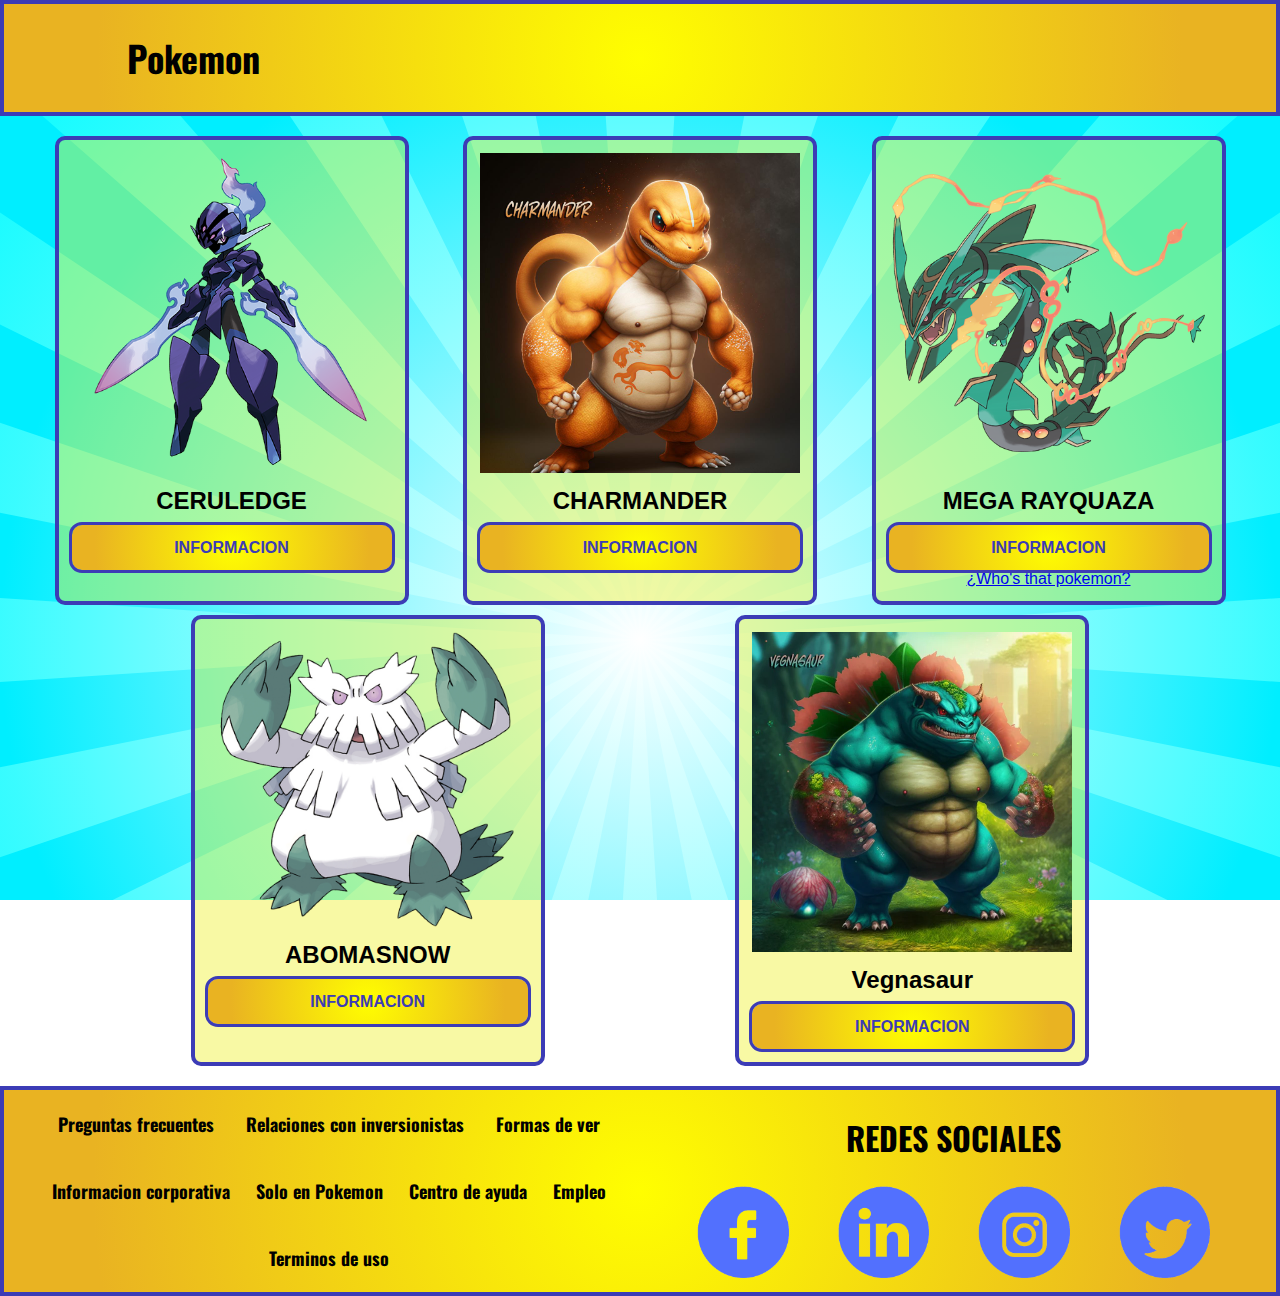
<file: index.html>
<!DOCTYPE html>
<html lang="en">
<head>
    <meta charset="UTF-8">
    <meta http-equiv="X-UA-Compatible" content="IE=edge">
    <meta name="viewport" content="width=device-width, initial-scale=1.0">
    <title>Pokemon</title>
    <link rel="stylesheet" href="styles.css">

    <link rel="preconnect" href="https://fonts.googleapis.com">
    <link rel="preconnect" href="https://fonts.gstatic.com" crossorigin>
    <link href="https://fonts.googleapis.com/css2?family=Oswald:wght@300&display=swap" rel="stylesheet">

    <script src="jquery-3.6.0.min.js"></script>
    <script src="acordiones.js"></script>

</head>
<body>
    
    <!--Encabezazdo y navegacion-->
    <header>
        <div id="logo">
            <h1>Pokemon</h1>
        </div>
    </header>

    <!--Tarjetas de informacion-->
    <!--Alexis-->
    <section>
        <article class="card" id="tentacool">
            <img src="imagenes/937.png">
            <h2>
                CERULEDGE
            </h2>
            <div class="acordion">
                <h4>INFORMACION</h4>
            </div>
            <p class="informacion">
                <a href="pokemones informacion/Juego.html">JUGAR</a>
            </p>
        </article>


         <!--Raul-->
        <article class="card">
            <img src="imagenes/charmander.jpg">
            <h2>
                CHARMANDER
            </h2>
            <div class="acordion">
                <h4>INFORMACION</h4>
            </div>
            <p class="informacion">
                Charmander apareció por primera vez en los videojuegos Pokémon Red 
                and Blue y las secuelas posteriores, y luego apareció en varios 
                productos, títulos derivados y varias películas, adaptaciones 
                animadas e impresas de la franquicia.
                <br><a target="_blank" href="pokemones informacion/charmanderRaul.html">Formulario</a>
            </p>
        </article>


    
         <!--Juan-->
        <article class="card">
            <img src="imagenes/Rayquaza.png">
            <h2>
                MEGA RAYQUAZA
            </h2>
            <div class="acordion">
                <h4>INFORMACION</h4>
            </div>
            <p class="informacion">
                Tipo: Dragon, Segundo tipo: Volador<br>
                Pokedex Number: #0384<br>
                Attack: 180<br>
                Defense: 100<br>
                Stamina: 105<br>
                Más info : <a target="_blank" class="linkMega" href="https://www.pokemon.com/el/pokedex/rayquaza">Click Here</a>
            </p>
            <div id="contenedor_pregunta">
                <a target="_blank" class="pregunta_ryquaza" href="formulario_juan/preguntas_pokemon.html">¿Who's that pokemon?</a>
            </div>
        </article>



         <!--Johan-->
        <article class="card">
            <img src="imagenes/Abomasnow.png">
            <h2>
                ABOMASNOW
            </h2>
            <div class="acordion">
                <h4>INFORMACION</h4>
            </div>
            <p class="informacion">
                Tipo: Planta, Segundo tipo: Hielo<br>
                Pokedex Number: #460<br>
                Attack: 178<br>
                Defense: 158<br>
                Stamina: 207<br>
                Mega Abomasnow : <a target="_blank" class="linkMega" href="https://www.google.com/url?sa=i&url=https%3A%2F%2Fpokemon.gameinfo.io%2Fes%2Fpokemon%2F460-abomasnow%2Fmega-evolution&psig=AOvVaw2yOyjA58XtGyLzsyUat8CB&ust=1676651362012000&source=images&cd=vfe&ved=0CBEQjhxqFwoTCOiM-Zm7mv0CFQAAAAAdAAAAABAJ">Click Here</a>
                <br>
                <br>
                Formulario : <a target="_blank" class="linkMega" href="Johan/formularioJohan.html">Click Here</a>
            </p>
        </article>



         <!--Arturo-->
        <article class="card">
            <img src="imagenes/vegna.webp">
            <h2>
                Vegnasaur
            </h2>
            <div class="acordion">
                <h4>INFORMACION</h4>
            </div>
            <p class="informacion">
                Tipo: Planta, Segundo tipo: Hielo<br>
                Pokedex Number: #460<br>
                Attack: 178<br>
                Defense: 158<br>
                Stamina: 207<br>
                mas info: <a class="linkMega" href="pokemones informacion/vengasaurArturo.html">Click Here.</a>
            </p>
        </article>
    </section>

    

    <!--Pie de pagina y redes sociales-->
    <footer>
        
        <div class="footer_seccion">
            <ul>
                <li><a href="#">Preguntas frecuentes</a></li>
                <li><a href="#">Relaciones con inversionistas</a></li>
                <li><a href="#">Formas de ver</a></a></li>
                <li><a href="#">Informacion corporativa</a></li>
                <li><a href="#">Solo en Pokemon</a></li>
                <li><a href="#">Centro de ayuda</a></li>
                <li><a href="#">Empleo</a></li>
                <li><a href="#">Terminos de uso</a></li>
            </ul>
        </div>
        <div class="footer_seccion">
            <h2>REDES SOCIALES</h2>
            <div>
                <a href="#"><img src="imagenes/facebook.png"></a>
                <a href="#"><img src="imagenes/inbox.png"></a>
                <a href="#"><img src="imagenes/instagram.png"></a>
                <a href="#"><img src="imagenes/twitter.png"></a>
            </div>
        </div>
    </footer>

</body>
</html>
</file>
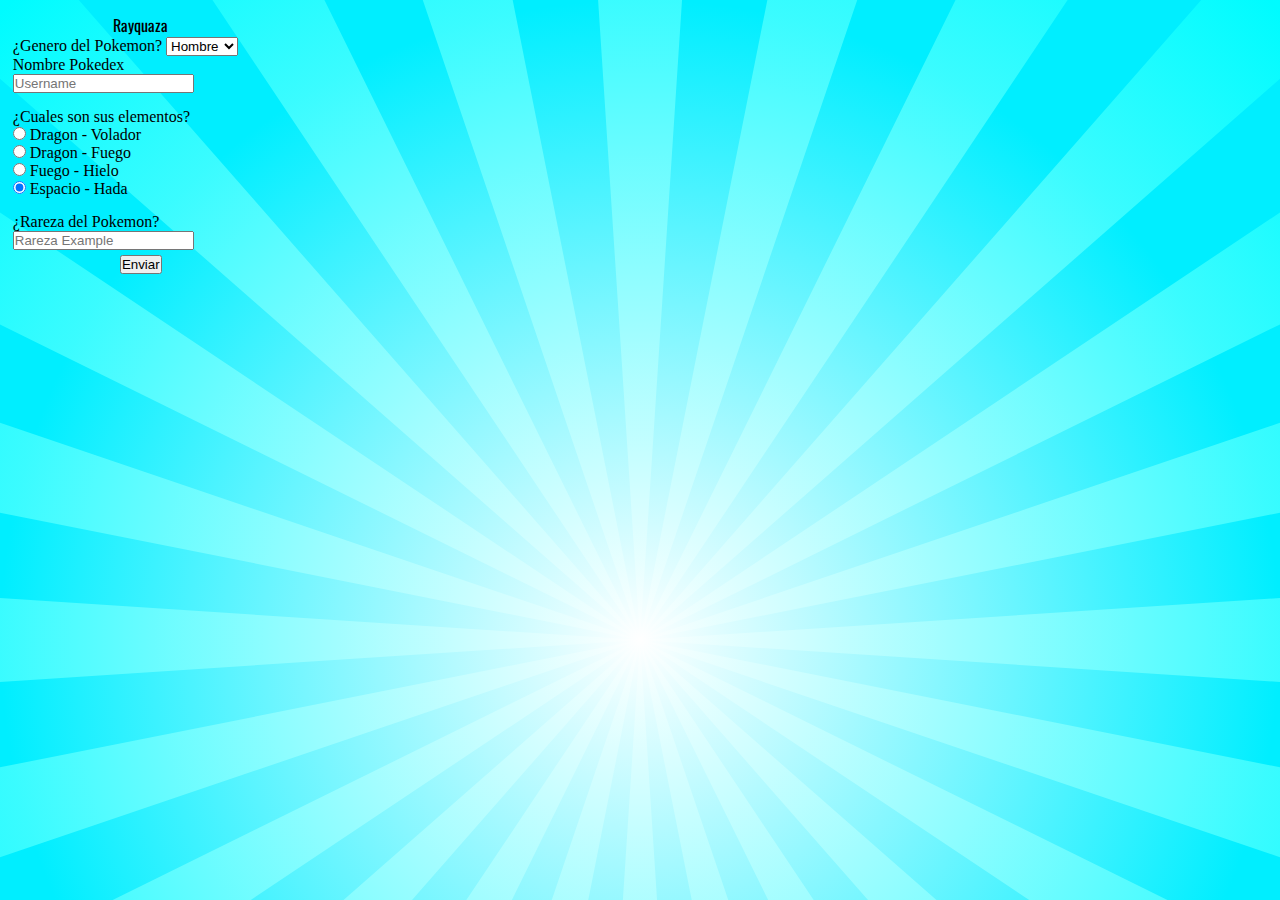
<file: formulario_juan/preguntas_pokemon.html>
<!DOCTYPE html>
<html lang="en">
<head>
    <meta charset="UTF-8">
    <meta http-equiv="X-UA-Compatible" content="IE=edge">
    <meta name="viewport" content="width=device-width, initial-scale=1.0">
    <link rel="stylesheet" href="style_pregutas.css">
    <link rel="shortcut icon" href="pokebola.png" type="image/x-icon">
    <link href="https://fonts.googleapis.com/css2?family=Oswald:wght@300&display=swap" rel="stylesheet">
    <script src="jquery-3.6.0.min.js"></script>
    <script src="acciones.js"></script>
    <!-- Bootstrap CSS -->
    <link href="https://cdn.jsdelivr.net/npm/bootstrap@5.3.0-alpha1/dist/css/bootstrap.min.css" rel="stylesheet" integrity="sha384-GLhlTQ8iRABdZLl6O3oVMWSktQOp6b7In1Zl3/Jr59b6EGGoI1aFkw7cmDA6j6gD" crossorigin="anonymous">
    <title>Pokédex</title>
</head>
<body>
    <div class="border border-warning-subtle rounded position-absolute top-50 start-50 translate-middle bg-warning-subtle" id="form_preguntas">
        <p class="h2">Rayquaza</p>
        <div class="input-group mb-3">
            <label class="input-group-text" for="inputGroupSelect01">¿Genero del Pokemon?</label>
            <select class="form-select genero" id="inputGroupSelect01" onclick="genero()">
              <option value="1">Hombre</option>
              <option value="2">Mujer</option>
              <option value="3">Ninguno</option>
            </select>
        </div>
        <div class="input-group flex-nowrap">
            <span class="input-group-text" id="addon-wrapping">Nombre Pokedex</span>
            <input onclick="nombre()" type="text" class="form-control" placeholder="Username" aria-label="Username" aria-describedby="addon-wrapping">
        </div>
        <div id="contenedor_rareza">
            <p class="h6" id="h6">¿Cuales son sus elementos?</p>
            <div class="form-check">
                <input onclick="elemento()" class="form-check-input" type="radio" name="flexRadioDefault" id="flexRadioDefault1">
                <label class="form-check-label" for="flexRadioDefault1">
                  Dragon - Volador
                </label>
            </div>
            <div class="form-check">
                <input onclick="elemento()" class="form-check-input" type="radio" name="flexRadioDefault" id="flexRadioDefault2" checked>
                <label class="form-check-label" for="flexRadioDefault2">
                  Dragon - Fuego
                </label>
            </div>
            <div class="form-check">
                <input onclick="elemento()" class="form-check-input" type="radio" name="flexRadioDefault" id="flexRadioDefault2" checked>
                <label class="form-check-label" for="flexRadioDefault2">
                  Fuego - Hielo
                </label>
            </div>
            <div class="form-check">
                <input onclick="elemento()" class="form-check-input" type="radio" name="flexRadioDefault" id="flexRadioDefault2" checked>
                <label class="form-check-label" for="flexRadioDefault2">
                  Espacio - Hada
                </label>
            </div>
        </div>
        <div class="mb-3">
            <p class="h6" id="h6b">¿Rareza del Pokemon?</p>
            <input onclick="rareza()" type="text" class="form-control" id="formGroupExampleInput" placeholder="Rareza Example">
        </div>
        <div class="progress" role="progressbar" aria-label="Animated striped example" aria-valuenow="75" aria-valuemin="0" aria-valuemax="100">
            <div id="progreso" class="progress-bar progress-bar-striped progress-bar-animated" style="width: 0%"></div>
        </div>
        <div id="contenedor_envio">
            <button type="button" class="btn btn-warning" id="boton_envio" onclick="final()">Enviar</button>
        </div>
        <div id="gracias"></div>
    </div>
    <!-- Bootstrap JS -->
    <script src="https://cdn.jsdelivr.net/npm/bootstrap@5.3.0-alpha1/dist/js/bootstrap.bundle.min.js" integrity="sha384-w76AqPfDkMBDXo30jS1Sgez6pr3x5MlQ1ZAGC+nuZB+EYdgRZgiwxhTBTkF7CXvN" crossorigin="anonymous"></script>
</body>
</html>
</file>
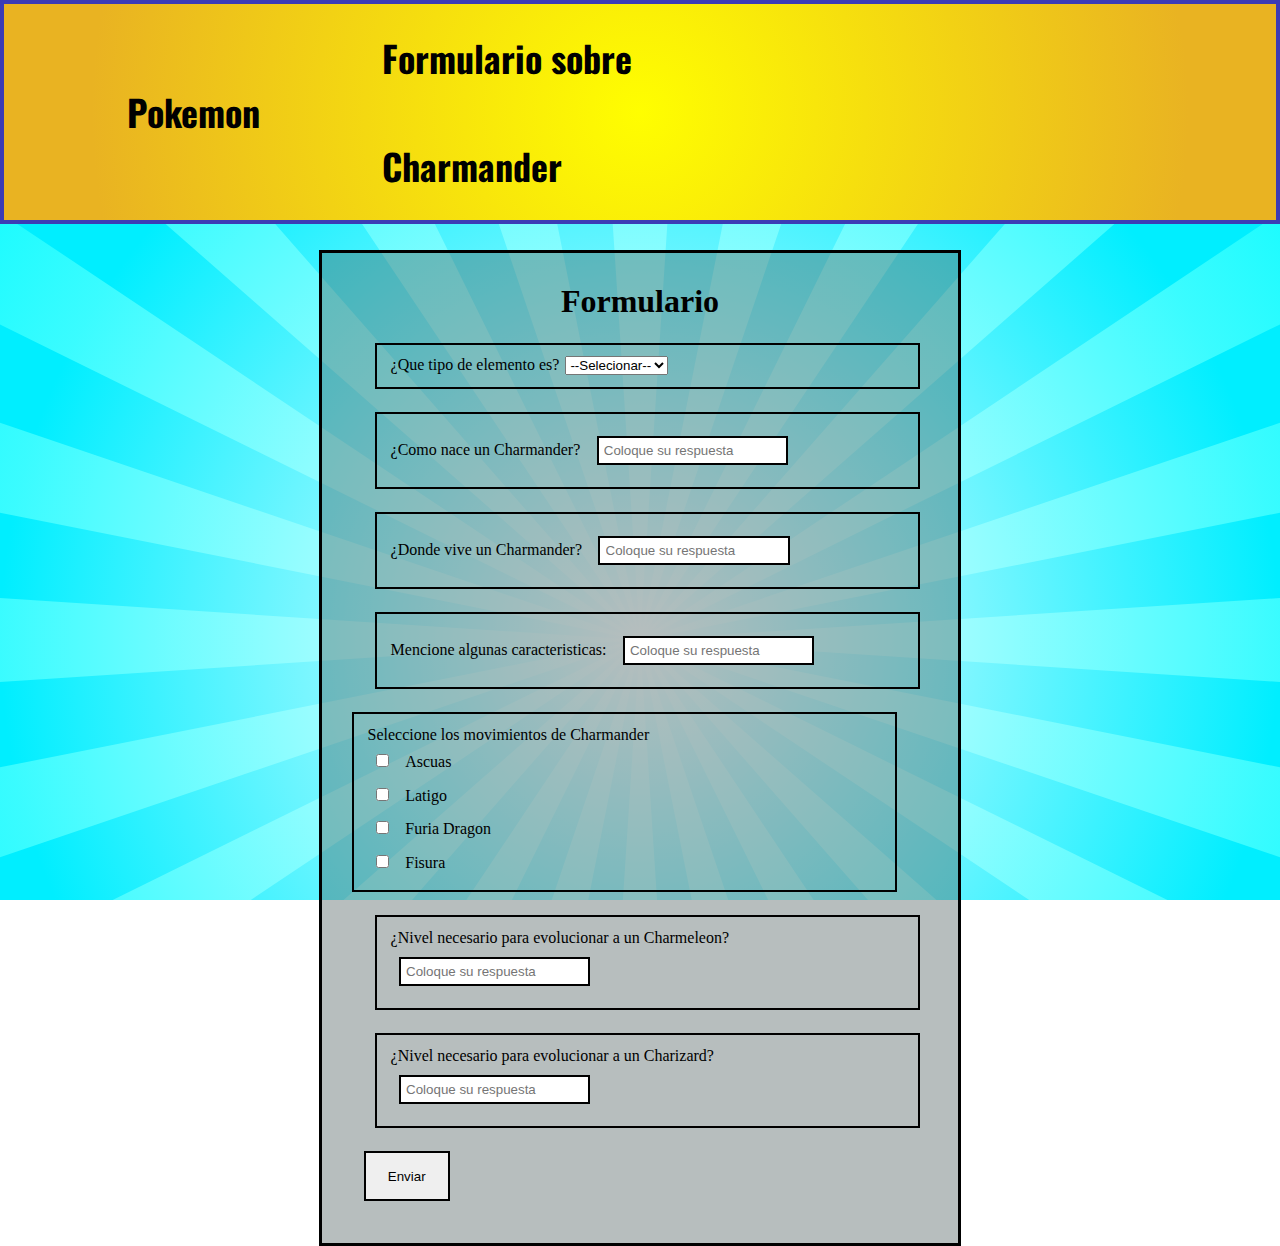
<file: pokemones informacion/charmanderRaul.html>
<!DOCTYPE html>
<html lang="en">
<head>
    <meta charset="UTF-8">
    <meta http-equiv="X-UA-Compatible" content="IE=edge">
    <meta name="viewport" content="width=device-width, initial-scale=1.0">

    <link rel="stylesheet" href="css/stylesCharmander.css">

    <link rel="preconnect" href="https://fonts.googleapis.com">
    <link rel="preconnect" href="https://fonts.gstatic.com" crossorigin>
    <link href="https://fonts.googleapis.com/css2?family=Oswald:wght@300&display=swap" rel="stylesheet">


    <title>Formulario Charmander</title>
</head>
<body>
    <header>
        <div id="logo">
            <h1>Pokemon</h1>
        </div>
        <div id="logo">
            <h1>Formulario sobre Charmander</h1>
        </div>
    </header>
    <form id="formulariocharmander">
        <ul id="preguntas">
            <div id="tituloform">
                <h1>Formulario</h1>
            </div>
            <li>
                <label for="tipo">¿Que tipo de elemento es?</label>
                <select id="tipos" name="tiposelementos">
                    <option selected>--Selecionar--</option>
                    <option>Agua</option>
                    <option>Fuego</option>
                    <option>Aire</option>
                    <option>Tierra</option>
                    <option>Fantasmal</option>
                </select>
            </li>

            <li>
                <label for="nacimiento">¿Como nace un Charmander?</label>
                <input type="text" placeholder="Coloque su respuesta">
            </li>

            <li>
                <label for="vive">¿Donde vive un Charmander?</label>
                <input type="text" placeholder="Coloque su respuesta">
            </li>

            <li>
                <label for="caracteristicas">Mencione algunas caracteristicas: </label>
                <input type="text" placeholder="Coloque su respuesta">
            </li>

            <li id="habilidades">
                <label for="movimiento">Seleccione los movimientos de Charmander</label>
                <div>
                    <input type="checkbox" id="ascuas" name="ascuas">
                    <label for="ascuas">Ascuas</label>
                </div>
                <div>
                    <input type="checkbox" id="latigo" name="latigo">
                    <label for="latigo">Latigo</label>
                </div>
                <div>
                    <input type="checkbox" id="furiadragon" name="furiadragon">
                    <label for="furiadragon">Furia Dragon</label>
                </div>
                <div>
                    <input type="checkbox" id="fisura" name="fisura">
                    <label for="fisura">Fisura</label>
                </div>
            </li>

            <li>
                <label for="evolucion1">¿Nivel necesario para evolucionar a un Charmeleon?</label>
                <input type="number" placeholder="Coloque su respuesta" min="1">
            </li>

            <li>
                <label for="evolucion2">¿Nivel necesario para evolucionar a un Charizard?</label>
                <input type="number" placeholder="Coloque su respuesta" min="1">
            </li>
            
            <input id="btnenviar" type="button" onclick="" value="Enviar">
        </ul>

    </form>
</body>
</html>
</file>
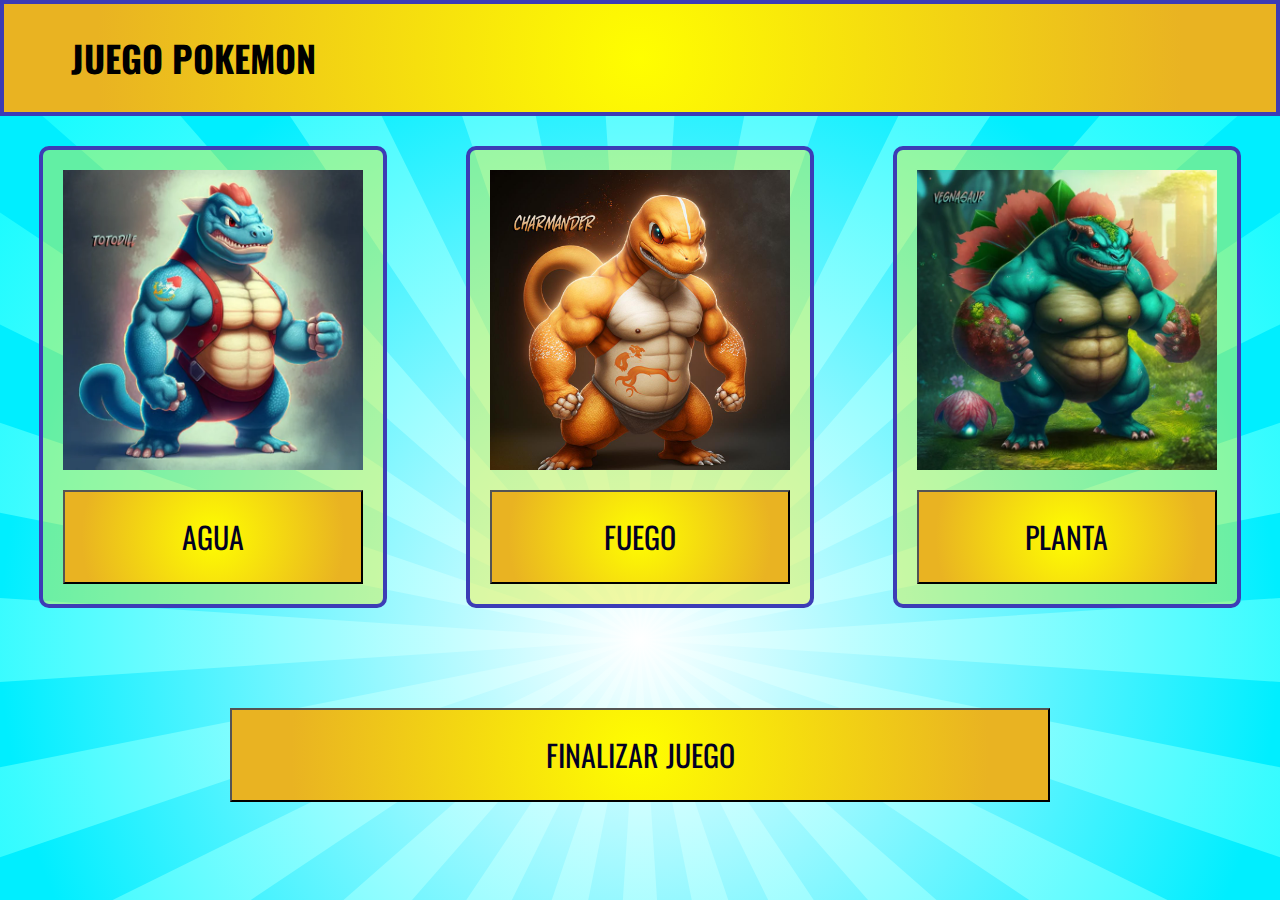
<file: pokemones informacion/Juego.html>
<!DOCTYPE html>
<html lang="en">
<head>
    <meta charset="UTF-8">
    <meta http-equiv="X-UA-Compatible" content="IE=edge">
    <meta name="viewport" content="width=device-width, initial-scale=1.0">
    <title>CERULEDGE</title>

    <link rel="stylesheet" href="css/stylesJuego.css">
    <link rel="preconnect" href="https://fonts.gstatic.com" crossorigin>
    <link href="https://fonts.googleapis.com/css2?family=Oswald:wght@300&display=swap" rel="stylesheet">

    <script src="js/jsJuego.js"></script>

</head>
<body>
    
    <!--Encabezazdo y navegacion-->
    <header>
        <div id="logo">
            <h1>JUEGO POKEMON</h1>
        </div>
    </header>



    <!--Juego piedra papel y tijera version pokemon-->
    <form>
        <div id="botones">
            <div class="tarjetaOpcion">
                <img src="agua.webp">
                <input type="button" value="AGUA" onclick="agua()">
            </div>

            <div class="tarjetaOpcion">
                <img src="fuego.jpg">
                <input type="button" value="FUEGO" onclick="fuego()">
            </div>
            
            <div class="tarjetaOpcion">
                <img src="planta.webp">
                <input type="button" value="PLANTA" onclick="planta()">
            </div>
            
            <div id="solucion"></div>

            <div class="tarjetaFinalizar">
                <input id="botonFinalizar" type="button" value="FINALIZAR JUEGO" onclick="finalizar()">
            </div>
        </div>

    </form>
            

</body>
</html>
</file>
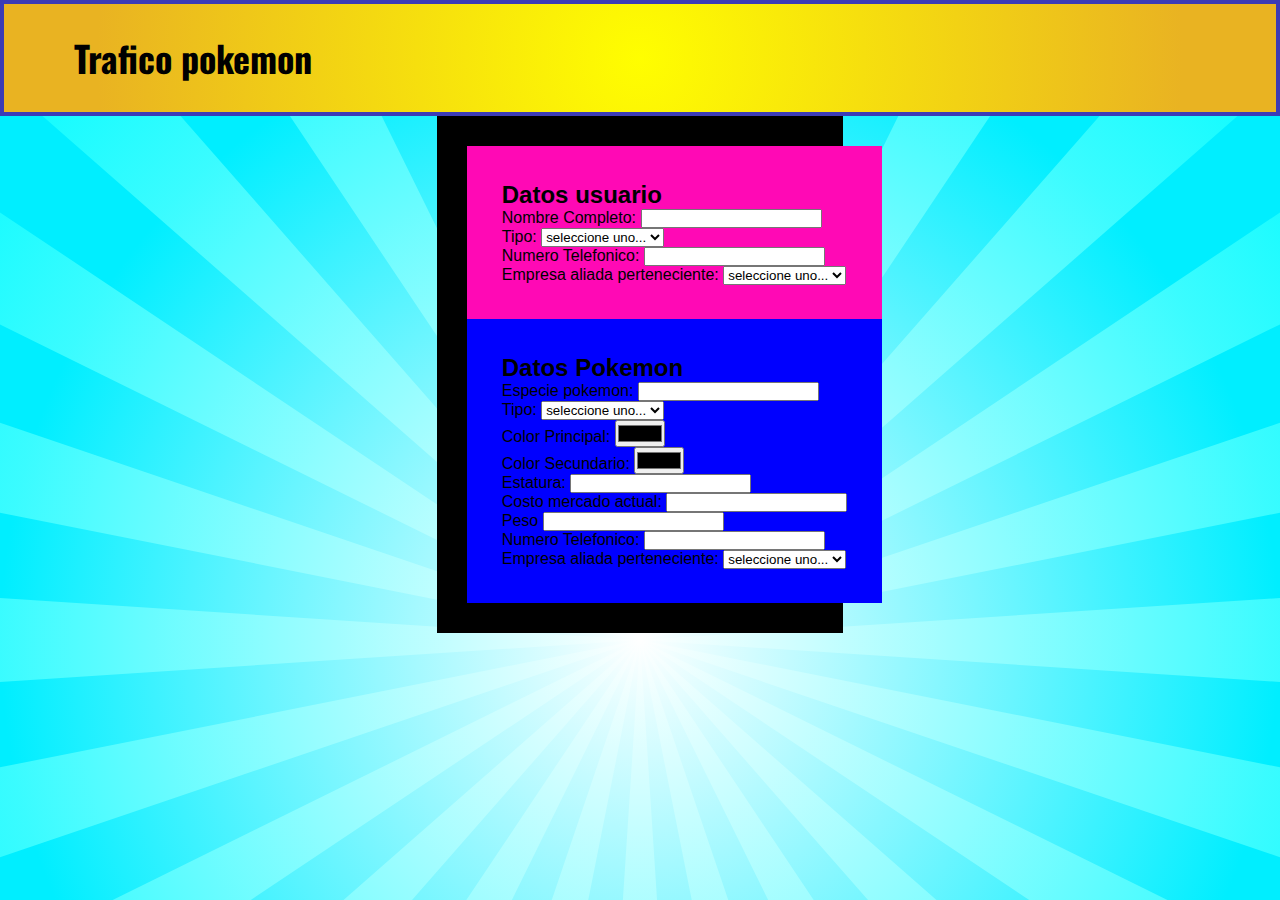
<file: pokemones informacion/vengasaurArturo.html>
<!DOCTYPE html>
<html lang="en">
<head>
    <meta charset="UTF-8">
    <meta http-equiv="X-UA-Compatible" content="IE=edge">
    <meta name="viewport" content="width=device-width, initial-scale=1.0">
    <title>Pokemon</title>
    <link rel="stylesheet" href="css/styleTraficoPokemon.css">

    <link rel="preconnect" href="https://fonts.googleapis.com">
    <link rel="preconnect" href="https://fonts.gstatic.com" crossorigin>
    <link href="https://fonts.googleapis.com/css2?family=Oswald:wght@300&display=swap" rel="stylesheet">

    <script src="/jquery-3.6.0.min.js"></script>
    <script src="/acordiones.js"></script>

</head>
<body>
    
    <!--Encabezazdo y navegacion-->
    <header>
        <div id="logo">
            <h1>Trafico pokemon</h1>
        </div>
    </header>



    <!--formulario-->
    <section class="formTrafico">
        <!--Datos Usuario-->
        <article style="background-color: rgb(0, 0, 0);padding: 30px;">
            <div class="DatosUsuario" style="background-color: rgb(255, 9, 181);">
                <div >
                    <h2>Datos usuario</h2>
                </div>

                <form>
                    <ul>
                        <li>
                            <label>Nombre Completo: </label>
                            <input type="text">
                        </li>
                        <li>
                            <label>Tipo: </label>
                            <select name="" id="">
                                <option value="">seleccione uno...</option>
                                <option value="">Agua</option>
                                <option value="">Fuego</option>
                                <option value="">Tierra</option>
                                <option value="">Planta</option>
                            </select>
                        </li>
                        <li>
                            <label>Numero Telefonico: </label>
                            <input type="number">
                        </li>
                        <li>
                            <label for="">Empresa aliada perteneciente: </label>
                            <select >
                                <option value="" selected>seleccione uno...</option>
                                <option value="">Equipo Rocket</option>
                                <option value="">Empresa S.A.S</option>
                                <option value="">Anonima.</option>
                            </select>
                        </li>
                    </ul>
                </form>  
            </div>

            <div class="DatosPokemon" style="background-color: blue;">
                <div>
                    <h2>Datos Pokemon</h2>
                </div>

                <form>
                    <ul>
                        <li>
                            <label>Especie pokemon: </label>
                            <input type="text">
                        </li>
                        <li>
                            <label>Tipo: </label>
                            <select name="" id="">
                                <option value="">seleccione uno...</option>
                                <option value="">Agua</option>
                                <option value="">Fuego</option>
                                <option value="">Tierra</option>
                                <option value="">Planta</option>
                            </select>
                        </li>
                        <li>
                            <label>Color Principal: </label>
                            <input type="color">
                        </li>
                        <li>
                            <label>Color Secundario: </label>
                            <input type="color">
                        </li>
                        <li>
                            <label>Estatura: </label>
                            <input type="number">
                        </li>
                        <li>
                            <label >Costo mercado actual:</label>
                            <input type="number">
                        </li>
                        <li>
                            <label >Peso</label>
                            <input type="number"></input>
                        </li>
                        <li>
                            <label>Numero Telefonico: </label>
                            <input type="number">
                        </li>
                        <li>
                            <label for="">Empresa aliada perteneciente: </label>
                            <select >
                                <option value="" selected>seleccione uno...</option>
                                <option value="">Equipo Rocket</option>
                                <option value="">Empresa S.A.S</option>
                                <option value="">Anonima.</option>
                            </select>
                        </li>
                    </ul>
                </form>  
            </div>
        <article>



    


    

    <!--Pie de pagina y redes sociales-->
    <!-- <footer>
        
        <div class="footer_seccion">
            <ul>
                <li><a href="#">Preguntas frecuentes</a></li>
                <li><a href="#">Relaciones con inversionistas</a></li>
                <li><a href="#">Formas de ver</a></a></li>
                <li><a href="#">Informacion corporativa</a></li>
                <li><a href="#">Solo en Pokemon</a></li>
                <li><a href="#">Centro de ayuda</a></li>
                <li><a href="#">Empleo</a></li>
                <li><a href="#">Terminos de uso</a></li>
            </ul>
        </div>
        <div class="footer_seccion">
            <h2>REDES SOCIALES</h2>
            <div>
                <a href="#"><img src="imagenes/facebook.png"></a>
                <a href="#"><img src="imagenes/inbox.png"></a>
                <a href="#"><img src="imagenes/instagram.png"></a>
                <a href="#"><img src="imagenes/twitter.png"></a>
            </div>
        </div>
    </footer> -->

</body>
</html>
</file>
<file: styles.css>
* {
    margin: 0;
    padding: 0;
}
body {
    background-color: #ffffff;
    background-image: url("data:image/svg+xml,%3Csvg xmlns='http://www.w3.org/2000/svg' width='100%25' height='100%25' viewBox='0 0 800 800'%3E%3Cdefs%3E%3CradialGradient id='a' cx='400' cy='400' r='50%25' gradientUnits='userSpaceOnUse'%3E%3Cstop offset='0' stop-color='%23ffffff'/%3E%3Cstop offset='1' stop-color='%230EF'/%3E%3C/radialGradient%3E%3CradialGradient id='b' cx='400' cy='400' r='70%25' gradientUnits='userSpaceOnUse'%3E%3Cstop offset='0' stop-color='%23ffffff'/%3E%3Cstop offset='1' stop-color='%230FF'/%3E%3C/radialGradient%3E%3C/defs%3E%3Crect fill='url(%23a)' width='800' height='800'/%3E%3Cg fill-opacity='.8'%3E%3Cpath fill='url(%23b)' d='M998.7 439.2c1.7-26.5 1.7-52.7 0.1-78.5L401 399.9c0 0 0-0.1 0-0.1l587.6-116.9c-5.1-25.9-11.9-51.2-20.3-75.8L400.9 399.7c0 0 0-0.1 0-0.1l537.3-265c-11.6-23.5-24.8-46.2-39.3-67.9L400.8 399.5c0 0 0-0.1-0.1-0.1l450.4-395c-17.3-19.7-35.8-38.2-55.5-55.5l-395 450.4c0 0-0.1 0-0.1-0.1L733.4-99c-21.7-14.5-44.4-27.6-68-39.3l-265 537.4c0 0-0.1 0-0.1 0l192.6-567.4c-24.6-8.3-49.9-15.1-75.8-20.2L400.2 399c0 0-0.1 0-0.1 0l39.2-597.7c-26.5-1.7-52.7-1.7-78.5-0.1L399.9 399c0 0-0.1 0-0.1 0L282.9-188.6c-25.9 5.1-51.2 11.9-75.8 20.3l192.6 567.4c0 0-0.1 0-0.1 0l-265-537.3c-23.5 11.6-46.2 24.8-67.9 39.3l332.8 498.1c0 0-0.1 0-0.1 0.1L4.4-51.1C-15.3-33.9-33.8-15.3-51.1 4.4l450.4 395c0 0 0 0.1-0.1 0.1L-99 66.6c-14.5 21.7-27.6 44.4-39.3 68l537.4 265c0 0 0 0.1 0 0.1l-567.4-192.6c-8.3 24.6-15.1 49.9-20.2 75.8L399 399.8c0 0 0 0.1 0 0.1l-597.7-39.2c-1.7 26.5-1.7 52.7-0.1 78.5L399 400.1c0 0 0 0.1 0 0.1l-587.6 116.9c5.1 25.9 11.9 51.2 20.3 75.8l567.4-192.6c0 0 0 0.1 0 0.1l-537.3 265c11.6 23.5 24.8 46.2 39.3 67.9l498.1-332.8c0 0 0 0.1 0.1 0.1l-450.4 395c17.3 19.7 35.8 38.2 55.5 55.5l395-450.4c0 0 0.1 0 0.1 0.1L66.6 899c21.7 14.5 44.4 27.6 68 39.3l265-537.4c0 0 0.1 0 0.1 0L207.1 968.3c24.6 8.3 49.9 15.1 75.8 20.2L399.8 401c0 0 0.1 0 0.1 0l-39.2 597.7c26.5 1.7 52.7 1.7 78.5 0.1L400.1 401c0 0 0.1 0 0.1 0l116.9 587.6c25.9-5.1 51.2-11.9 75.8-20.3L400.3 400.9c0 0 0.1 0 0.1 0l265 537.3c23.5-11.6 46.2-24.8 67.9-39.3L400.5 400.8c0 0 0.1 0 0.1-0.1l395 450.4c19.7-17.3 38.2-35.8 55.5-55.5l-450.4-395c0 0 0-0.1 0.1-0.1L899 733.4c14.5-21.7 27.6-44.4 39.3-68l-537.4-265c0 0 0-0.1 0-0.1l567.4 192.6c8.3-24.6 15.1-49.9 20.2-75.8L401 400.2c0 0 0-0.1 0-0.1L998.7 439.2z'/%3E%3C/g%3E%3C/svg%3E");
    background-attachment: fixed;
    background-size: cover;
}

/*Encabezazdo y navegacion*/
header {
    display: flex;
    background: rgb(255,254,0);
    background: radial-gradient(circle, rgba(255,254,0,1) 0%, rgba(233,179,34,1) 85%);
    border: 4px solid #3c3cb6;
}

#logo {
    width: 25%;
    padding-left: 30px;
    display: flex;
    justify-content: center;
    align-items: center;
}
#logo h1 {
    font-family: 'Oswald', sans-serif;
    font-size: 36px;
    line-height: 3;
}



/*Tarjetas de informacion*/
section {
    display: flex;
    justify-content: space-evenly;
    flex-wrap: wrap;
    margin: 15px 0px;
}

.card {
    padding: 13px;
    width: 320px;
    font-family: Arial, Helvetica, sans-serif;
    text-align: center;
    border: 4px solid #3c3cb6;
    border-radius: 10px;
    margin: 5px 0px;
    background-color: rgba(237, 240, 34, 0.411);
}

.card img {
    max-width: 100%;
}
.card h2 {
    margin: 10px 0px;
}

.card .acordion {
    display: flex;
    align-items: center;
    justify-content: center;
    background: rgb(255,254,0);
    background: radial-gradient(circle, rgba(255,254,0,1) 0%, rgba(233,179,34,1) 85%);
    height: 45px;
    border-radius: 10px;
    outline: 3px solid #3c3cb6;
    color: #3c3cb6;
}
.card .acordion:hover {
    cursor: pointer;
    outline: 3px solid #000;
    color: #000;
}

.card .informacion {
    margin: 0px 0px;
    border-radius: 0px 0px 10px 10px;
    border: 3px solid #3c3cb6;
    border-top: 0px;
    padding: 10px;
}

.card .linkMega {
    color: red;
    text-decoration: none;
}



/*Pie de pagina y redes sociales*/
footer {
    display: flex;
    flex-wrap: wrap;
    justify-content: space-evenly;
    background: rgb(255,254,0);
    background: radial-gradient(circle, rgba(255,254,0,1) 0%, rgba(233,179,34,1) 85%);
    border: 4px solid #3c3cb6;
}
.footer_seccion {
    width: 48%;
}


.footer_seccion ul {
    list-style: none;
    display: flex;
    justify-content: space-evenly;
    align-items: center;
    flex-wrap: wrap;
    padding-left: 25px;
    height: 100%;
}
.footer_seccion ul li {
    margin-right: 20px;
}
.footer_seccion ul li a {
    font-size: large;
    text-decoration: none;
    font-family: 'Oswald', sans-serif;
    color: black;
    font-weight: 700;
}
.footer_seccion ul li a:hover {
    border-bottom: 3px solid #3c3cb6;
}


.footer_seccion h2 {
    font-family: 'Oswald', sans-serif;
    font-size: xx-large;
    text-align: center;
    line-height: 3;
}
.footer_seccion div {
    display: flex;
    justify-content: space-evenly;
    margin-bottom: 10px;
}
.footer_seccion div a {
    width: 15%;
}
.footer_seccion div a:hover {
    outline: 3px solid #3c3cb6;
    border-radius: 25px;
}
.footer_seccion div img {
    width: 100%;
}





/*Cambios por pantalla 900 - 708*/
@media screen and (min-width:708px) and (max-width:900px){
    
    body {
        background-color: #ee5522;
        background-image: url("data:image/svg+xml,%3Csvg xmlns='http://www.w3.org/2000/svg' viewBox='0 0 2000 1500'%3E%3Cdefs%3E%3CradialGradient id='a' gradientUnits='objectBoundingBox'%3E%3Cstop offset='0' stop-color='%23FB3'/%3E%3Cstop offset='1' stop-color='%23ee5522'/%3E%3C/radialGradient%3E%3ClinearGradient id='b' gradientUnits='userSpaceOnUse' x1='0' y1='750' x2='1550' y2='750'%3E%3Cstop offset='0' stop-color='%23f7882b'/%3E%3Cstop offset='1' stop-color='%23ee5522'/%3E%3C/linearGradient%3E%3Cpath id='s' fill='url(%23b)' d='M1549.2 51.6c-5.4 99.1-20.2 197.6-44.2 293.6c-24.1 96-57.4 189.4-99.3 278.6c-41.9 89.2-92.4 174.1-150.3 253.3c-58 79.2-123.4 152.6-195.1 219c-71.7 66.4-149.6 125.8-232.2 177.2c-82.7 51.4-170.1 94.7-260.7 129.1c-90.6 34.4-184.4 60-279.5 76.3C192.6 1495 96.1 1502 0 1500c96.1-2.1 191.8-13.3 285.4-33.6c93.6-20.2 185-49.5 272.5-87.2c87.6-37.7 171.3-83.8 249.6-137.3c78.4-53.5 151.5-114.5 217.9-181.7c66.5-67.2 126.4-140.7 178.6-218.9c52.3-78.3 96.9-161.4 133-247.9c36.1-86.5 63.8-176.2 82.6-267.6c18.8-91.4 28.6-184.4 29.6-277.4c0.3-27.6 23.2-48.7 50.8-48.4s49.5 21.8 49.2 49.5c0 0.7 0 1.3-0.1 2L1549.2 51.6z'/%3E%3Cg id='g'%3E%3Cuse href='%23s' transform='scale(0.12) rotate(60)'/%3E%3Cuse href='%23s' transform='scale(0.2) rotate(10)'/%3E%3Cuse href='%23s' transform='scale(0.25) rotate(40)'/%3E%3Cuse href='%23s' transform='scale(0.3) rotate(-20)'/%3E%3Cuse href='%23s' transform='scale(0.4) rotate(-30)'/%3E%3Cuse href='%23s' transform='scale(0.5) rotate(20)'/%3E%3Cuse href='%23s' transform='scale(0.6) rotate(60)'/%3E%3Cuse href='%23s' transform='scale(0.7) rotate(10)'/%3E%3Cuse href='%23s' transform='scale(0.835) rotate(-40)'/%3E%3Cuse href='%23s' transform='scale(0.9) rotate(40)'/%3E%3Cuse href='%23s' transform='scale(1.05) rotate(25)'/%3E%3Cuse href='%23s' transform='scale(1.2) rotate(8)'/%3E%3Cuse href='%23s' transform='scale(1.333) rotate(-60)'/%3E%3Cuse href='%23s' transform='scale(1.45) rotate(-30)'/%3E%3Cuse href='%23s' transform='scale(1.6) rotate(10)'/%3E%3C/g%3E%3C/defs%3E%3Cg transform='rotate(0 0 0)'%3E%3Cg transform='rotate(0 0 0)'%3E%3Ccircle fill='url(%23a)' r='3000'/%3E%3Cg opacity='0.5'%3E%3Ccircle fill='url(%23a)' r='2000'/%3E%3Ccircle fill='url(%23a)' r='1800'/%3E%3Ccircle fill='url(%23a)' r='1700'/%3E%3Ccircle fill='url(%23a)' r='1651'/%3E%3Ccircle fill='url(%23a)' r='1450'/%3E%3Ccircle fill='url(%23a)' r='1250'/%3E%3Ccircle fill='url(%23a)' r='1175'/%3E%3Ccircle fill='url(%23a)' r='900'/%3E%3Ccircle fill='url(%23a)' r='750'/%3E%3Ccircle fill='url(%23a)' r='500'/%3E%3Ccircle fill='url(%23a)' r='380'/%3E%3Ccircle fill='url(%23a)' r='250'/%3E%3C/g%3E%3Cg transform='rotate(0 0 0)'%3E%3Cuse href='%23g' transform='rotate(10)'/%3E%3Cuse href='%23g' transform='rotate(120)'/%3E%3Cuse href='%23g' transform='rotate(240)'/%3E%3C/g%3E%3Ccircle fill-opacity='0.1' fill='url(%23a)' r='3000'/%3E%3C/g%3E%3C/g%3E%3C/svg%3E");
        background-attachment: fixed;
        background-size: cover;
    }

}




/*Cambios por pantalla 707 - 0*/
@media screen and (max-width:707px){
    
    
    body {
        background-color: #330033;
        background-image: url("data:image/svg+xml,%3Csvg xmlns='http://www.w3.org/2000/svg' width='400' height='400' viewBox='0 0 800 800'%3E%3Cg fill='none' stroke='%23404' stroke-width='1'%3E%3Cpath d='M769 229L1037 260.9M927 880L731 737 520 660 309 538 40 599 295 764 126.5 879.5 40 599-197 493 102 382-31 229 126.5 79.5-69-63'/%3E%3Cpath d='M-31 229L237 261 390 382 603 493 308.5 537.5 101.5 381.5M370 905L295 764'/%3E%3Cpath d='M520 660L578 842 731 737 840 599 603 493 520 660 295 764 309 538 390 382 539 269 769 229 577.5 41.5 370 105 295 -36 126.5 79.5 237 261 102 382 40 599 -69 737 127 880'/%3E%3Cpath d='M520-140L578.5 42.5 731-63M603 493L539 269 237 261 370 105M902 382L539 269M390 382L102 382'/%3E%3Cpath d='M-222 42L126.5 79.5 370 105 539 269 577.5 41.5 927 80 769 229 902 382 603 493 731 737M295-36L577.5 41.5M578 842L295 764M40-201L127 80M102 382L-261 269'/%3E%3C/g%3E%3Cg fill='%23505'%3E%3Ccircle cx='769' cy='229' r='5'/%3E%3Ccircle cx='539' cy='269' r='5'/%3E%3Ccircle cx='603' cy='493' r='5'/%3E%3Ccircle cx='731' cy='737' r='5'/%3E%3Ccircle cx='520' cy='660' r='5'/%3E%3Ccircle cx='309' cy='538' r='5'/%3E%3Ccircle cx='295' cy='764' r='5'/%3E%3Ccircle cx='40' cy='599' r='5'/%3E%3Ccircle cx='102' cy='382' r='5'/%3E%3Ccircle cx='127' cy='80' r='5'/%3E%3Ccircle cx='370' cy='105' r='5'/%3E%3Ccircle cx='578' cy='42' r='5'/%3E%3Ccircle cx='237' cy='261' r='5'/%3E%3Ccircle cx='390' cy='382' r='5'/%3E%3C/g%3E%3C/svg%3E");
    }

    /*Navegacion responsive*/
    #lista_navegacion {
        display: none;
    }
    #nav_responsive {
        display: flex;
        align-items: end;
        justify-content: center;
        flex-direction: column;
    }
    .contenedor_nav_responsive {
        margin-top: 140px;
        margin-right: 10px;
        display: flex;
        flex-direction: column;
        text-align: end;
    }

    /*Pie de pagina responsive*/
    .footer_seccion {
        width: 100%;
    }
    .footer_seccion ul {
        flex-direction: column;
    }

}
</file>
<file: formulario_juan/style_pregutas.css>
* {
    margin: 0;
    padding: 0;
}

body {
    background-color: #ffffff;
    background-image: url("data:image/svg+xml,%3Csvg xmlns='http://www.w3.org/2000/svg' width='100%25' height='100%25' viewBox='0 0 800 800'%3E%3Cdefs%3E%3CradialGradient id='a' cx='400' cy='400' r='50%25' gradientUnits='userSpaceOnUse'%3E%3Cstop offset='0' stop-color='%23ffffff'/%3E%3Cstop offset='1' stop-color='%230EF'/%3E%3C/radialGradient%3E%3CradialGradient id='b' cx='400' cy='400' r='70%25' gradientUnits='userSpaceOnUse'%3E%3Cstop offset='0' stop-color='%23ffffff'/%3E%3Cstop offset='1' stop-color='%230FF'/%3E%3C/radialGradient%3E%3C/defs%3E%3Crect fill='url(%23a)' width='800' height='800'/%3E%3Cg fill-opacity='.8'%3E%3Cpath fill='url(%23b)' d='M998.7 439.2c1.7-26.5 1.7-52.7 0.1-78.5L401 399.9c0 0 0-0.1 0-0.1l587.6-116.9c-5.1-25.9-11.9-51.2-20.3-75.8L400.9 399.7c0 0 0-0.1 0-0.1l537.3-265c-11.6-23.5-24.8-46.2-39.3-67.9L400.8 399.5c0 0 0-0.1-0.1-0.1l450.4-395c-17.3-19.7-35.8-38.2-55.5-55.5l-395 450.4c0 0-0.1 0-0.1-0.1L733.4-99c-21.7-14.5-44.4-27.6-68-39.3l-265 537.4c0 0-0.1 0-0.1 0l192.6-567.4c-24.6-8.3-49.9-15.1-75.8-20.2L400.2 399c0 0-0.1 0-0.1 0l39.2-597.7c-26.5-1.7-52.7-1.7-78.5-0.1L399.9 399c0 0-0.1 0-0.1 0L282.9-188.6c-25.9 5.1-51.2 11.9-75.8 20.3l192.6 567.4c0 0-0.1 0-0.1 0l-265-537.3c-23.5 11.6-46.2 24.8-67.9 39.3l332.8 498.1c0 0-0.1 0-0.1 0.1L4.4-51.1C-15.3-33.9-33.8-15.3-51.1 4.4l450.4 395c0 0 0 0.1-0.1 0.1L-99 66.6c-14.5 21.7-27.6 44.4-39.3 68l537.4 265c0 0 0 0.1 0 0.1l-567.4-192.6c-8.3 24.6-15.1 49.9-20.2 75.8L399 399.8c0 0 0 0.1 0 0.1l-597.7-39.2c-1.7 26.5-1.7 52.7-0.1 78.5L399 400.1c0 0 0 0.1 0 0.1l-587.6 116.9c5.1 25.9 11.9 51.2 20.3 75.8l567.4-192.6c0 0 0 0.1 0 0.1l-537.3 265c11.6 23.5 24.8 46.2 39.3 67.9l498.1-332.8c0 0 0 0.1 0.1 0.1l-450.4 395c17.3 19.7 35.8 38.2 55.5 55.5l395-450.4c0 0 0.1 0 0.1 0.1L66.6 899c21.7 14.5 44.4 27.6 68 39.3l265-537.4c0 0 0.1 0 0.1 0L207.1 968.3c24.6 8.3 49.9 15.1 75.8 20.2L399.8 401c0 0 0.1 0 0.1 0l-39.2 597.7c26.5 1.7 52.7 1.7 78.5 0.1L400.1 401c0 0 0.1 0 0.1 0l116.9 587.6c25.9-5.1 51.2-11.9 75.8-20.3L400.3 400.9c0 0 0.1 0 0.1 0l265 537.3c23.5-11.6 46.2-24.8 67.9-39.3L400.5 400.8c0 0 0.1 0 0.1-0.1l395 450.4c19.7-17.3 38.2-35.8 55.5-55.5l-450.4-395c0 0 0-0.1 0.1-0.1L899 733.4c14.5-21.7 27.6-44.4 39.3-68l-537.4-265c0 0 0-0.1 0-0.1l567.4 192.6c8.3-24.6 15.1-49.9 20.2-75.8L401 400.2c0 0 0-0.1 0-0.1L998.7 439.2z'/%3E%3C/g%3E%3C/svg%3E");
    background-attachment: fixed;
    background-size: cover;
}

/*Cambios por pantalla 900 - 708*/
@media screen and (min-width:708px) and (max-width:900px){
    
    body {
        background-color: #ee5522;
        background-image: url("data:image/svg+xml,%3Csvg xmlns='http://www.w3.org/2000/svg' viewBox='0 0 2000 1500'%3E%3Cdefs%3E%3CradialGradient id='a' gradientUnits='objectBoundingBox'%3E%3Cstop offset='0' stop-color='%23FB3'/%3E%3Cstop offset='1' stop-color='%23ee5522'/%3E%3C/radialGradient%3E%3ClinearGradient id='b' gradientUnits='userSpaceOnUse' x1='0' y1='750' x2='1550' y2='750'%3E%3Cstop offset='0' stop-color='%23f7882b'/%3E%3Cstop offset='1' stop-color='%23ee5522'/%3E%3C/linearGradient%3E%3Cpath id='s' fill='url(%23b)' d='M1549.2 51.6c-5.4 99.1-20.2 197.6-44.2 293.6c-24.1 96-57.4 189.4-99.3 278.6c-41.9 89.2-92.4 174.1-150.3 253.3c-58 79.2-123.4 152.6-195.1 219c-71.7 66.4-149.6 125.8-232.2 177.2c-82.7 51.4-170.1 94.7-260.7 129.1c-90.6 34.4-184.4 60-279.5 76.3C192.6 1495 96.1 1502 0 1500c96.1-2.1 191.8-13.3 285.4-33.6c93.6-20.2 185-49.5 272.5-87.2c87.6-37.7 171.3-83.8 249.6-137.3c78.4-53.5 151.5-114.5 217.9-181.7c66.5-67.2 126.4-140.7 178.6-218.9c52.3-78.3 96.9-161.4 133-247.9c36.1-86.5 63.8-176.2 82.6-267.6c18.8-91.4 28.6-184.4 29.6-277.4c0.3-27.6 23.2-48.7 50.8-48.4s49.5 21.8 49.2 49.5c0 0.7 0 1.3-0.1 2L1549.2 51.6z'/%3E%3Cg id='g'%3E%3Cuse href='%23s' transform='scale(0.12) rotate(60)'/%3E%3Cuse href='%23s' transform='scale(0.2) rotate(10)'/%3E%3Cuse href='%23s' transform='scale(0.25) rotate(40)'/%3E%3Cuse href='%23s' transform='scale(0.3) rotate(-20)'/%3E%3Cuse href='%23s' transform='scale(0.4) rotate(-30)'/%3E%3Cuse href='%23s' transform='scale(0.5) rotate(20)'/%3E%3Cuse href='%23s' transform='scale(0.6) rotate(60)'/%3E%3Cuse href='%23s' transform='scale(0.7) rotate(10)'/%3E%3Cuse href='%23s' transform='scale(0.835) rotate(-40)'/%3E%3Cuse href='%23s' transform='scale(0.9) rotate(40)'/%3E%3Cuse href='%23s' transform='scale(1.05) rotate(25)'/%3E%3Cuse href='%23s' transform='scale(1.2) rotate(8)'/%3E%3Cuse href='%23s' transform='scale(1.333) rotate(-60)'/%3E%3Cuse href='%23s' transform='scale(1.45) rotate(-30)'/%3E%3Cuse href='%23s' transform='scale(1.6) rotate(10)'/%3E%3C/g%3E%3C/defs%3E%3Cg transform='rotate(0 0 0)'%3E%3Cg transform='rotate(0 0 0)'%3E%3Ccircle fill='url(%23a)' r='3000'/%3E%3Cg opacity='0.5'%3E%3Ccircle fill='url(%23a)' r='2000'/%3E%3Ccircle fill='url(%23a)' r='1800'/%3E%3Ccircle fill='url(%23a)' r='1700'/%3E%3Ccircle fill='url(%23a)' r='1651'/%3E%3Ccircle fill='url(%23a)' r='1450'/%3E%3Ccircle fill='url(%23a)' r='1250'/%3E%3Ccircle fill='url(%23a)' r='1175'/%3E%3Ccircle fill='url(%23a)' r='900'/%3E%3Ccircle fill='url(%23a)' r='750'/%3E%3Ccircle fill='url(%23a)' r='500'/%3E%3Ccircle fill='url(%23a)' r='380'/%3E%3Ccircle fill='url(%23a)' r='250'/%3E%3C/g%3E%3Cg transform='rotate(0 0 0)'%3E%3Cuse href='%23g' transform='rotate(10)'/%3E%3Cuse href='%23g' transform='rotate(120)'/%3E%3Cuse href='%23g' transform='rotate(240)'/%3E%3C/g%3E%3Ccircle fill-opacity='0.1' fill='url(%23a)' r='3000'/%3E%3C/g%3E%3C/g%3E%3C/svg%3E");
        background-attachment: fixed;
        background-size: cover;
    }

}




/*Cambios por pantalla 707 - 0*/
@media screen and (max-width:707px){
    
    
    body {
        background-color: #330033;
        background-image: url("data:image/svg+xml,%3Csvg xmlns='http://www.w3.org/2000/svg' width='400' height='400' viewBox='0 0 800 800'%3E%3Cg fill='none' stroke='%23404' stroke-width='1'%3E%3Cpath d='M769 229L1037 260.9M927 880L731 737 520 660 309 538 40 599 295 764 126.5 879.5 40 599-197 493 102 382-31 229 126.5 79.5-69-63'/%3E%3Cpath d='M-31 229L237 261 390 382 603 493 308.5 537.5 101.5 381.5M370 905L295 764'/%3E%3Cpath d='M520 660L578 842 731 737 840 599 603 493 520 660 295 764 309 538 390 382 539 269 769 229 577.5 41.5 370 105 295 -36 126.5 79.5 237 261 102 382 40 599 -69 737 127 880'/%3E%3Cpath d='M520-140L578.5 42.5 731-63M603 493L539 269 237 261 370 105M902 382L539 269M390 382L102 382'/%3E%3Cpath d='M-222 42L126.5 79.5 370 105 539 269 577.5 41.5 927 80 769 229 902 382 603 493 731 737M295-36L577.5 41.5M578 842L295 764M40-201L127 80M102 382L-261 269'/%3E%3C/g%3E%3Cg fill='%23505'%3E%3Ccircle cx='769' cy='229' r='5'/%3E%3Ccircle cx='539' cy='269' r='5'/%3E%3Ccircle cx='603' cy='493' r='5'/%3E%3Ccircle cx='731' cy='737' r='5'/%3E%3Ccircle cx='520' cy='660' r='5'/%3E%3Ccircle cx='309' cy='538' r='5'/%3E%3Ccircle cx='295' cy='764' r='5'/%3E%3Ccircle cx='40' cy='599' r='5'/%3E%3Ccircle cx='102' cy='382' r='5'/%3E%3Ccircle cx='127' cy='80' r='5'/%3E%3Ccircle cx='370' cy='105' r='5'/%3E%3Ccircle cx='578' cy='42' r='5'/%3E%3Ccircle cx='237' cy='261' r='5'/%3E%3Ccircle cx='390' cy='382' r='5'/%3E%3C/g%3E%3C/svg%3E");
    }

    /*Navegacion responsive*/
    #lista_navegacion {
        display: none;
    }
    #nav_responsive {
        display: flex;
        align-items: end;
        justify-content: center;
        flex-direction: column;
    }
    .contenedor_nav_responsive {
        margin-top: 140px;
        margin-right: 10px;
        display: flex;
        flex-direction: column;
        text-align: end;
    }

    /*Pie de pagina responsive*/
    .footer_seccion {
        width: 100%;
    }
    .footer_seccion ul {
        flex-direction: column;
    }

}

#form_preguntas {
    padding: 1%;
    width: 20%;
}

.h2 {
    text-align: center;
    font-family: 'Oswald', sans-serif;
}

#h6 {
    margin-top: 15px;
}

#h6b {
    margin-top: 15px;
}

#boton_envio {
    margin-top: 5px;
}

#contenedor_envio {
    display: flex;
    justify-content: center;
}

#gracias {
    text-align: center;
    color: #F16767;
}
</file>
<file: pokemones informacion/css/stylesCharmander.css>
* {
    margin: 0;
    padding: 0;
}
body {
    background-color: #ffffff;
    background-image: url("data:image/svg+xml,%3Csvg xmlns='http://www.w3.org/2000/svg' width='100%25' height='100%25' viewBox='0 0 800 800'%3E%3Cdefs%3E%3CradialGradient id='a' cx='400' cy='400' r='50%25' gradientUnits='userSpaceOnUse'%3E%3Cstop offset='0' stop-color='%23ffffff'/%3E%3Cstop offset='1' stop-color='%230EF'/%3E%3C/radialGradient%3E%3CradialGradient id='b' cx='400' cy='400' r='70%25' gradientUnits='userSpaceOnUse'%3E%3Cstop offset='0' stop-color='%23ffffff'/%3E%3Cstop offset='1' stop-color='%230FF'/%3E%3C/radialGradient%3E%3C/defs%3E%3Crect fill='url(%23a)' width='800' height='800'/%3E%3Cg fill-opacity='.8'%3E%3Cpath fill='url(%23b)' d='M998.7 439.2c1.7-26.5 1.7-52.7 0.1-78.5L401 399.9c0 0 0-0.1 0-0.1l587.6-116.9c-5.1-25.9-11.9-51.2-20.3-75.8L400.9 399.7c0 0 0-0.1 0-0.1l537.3-265c-11.6-23.5-24.8-46.2-39.3-67.9L400.8 399.5c0 0 0-0.1-0.1-0.1l450.4-395c-17.3-19.7-35.8-38.2-55.5-55.5l-395 450.4c0 0-0.1 0-0.1-0.1L733.4-99c-21.7-14.5-44.4-27.6-68-39.3l-265 537.4c0 0-0.1 0-0.1 0l192.6-567.4c-24.6-8.3-49.9-15.1-75.8-20.2L400.2 399c0 0-0.1 0-0.1 0l39.2-597.7c-26.5-1.7-52.7-1.7-78.5-0.1L399.9 399c0 0-0.1 0-0.1 0L282.9-188.6c-25.9 5.1-51.2 11.9-75.8 20.3l192.6 567.4c0 0-0.1 0-0.1 0l-265-537.3c-23.5 11.6-46.2 24.8-67.9 39.3l332.8 498.1c0 0-0.1 0-0.1 0.1L4.4-51.1C-15.3-33.9-33.8-15.3-51.1 4.4l450.4 395c0 0 0 0.1-0.1 0.1L-99 66.6c-14.5 21.7-27.6 44.4-39.3 68l537.4 265c0 0 0 0.1 0 0.1l-567.4-192.6c-8.3 24.6-15.1 49.9-20.2 75.8L399 399.8c0 0 0 0.1 0 0.1l-597.7-39.2c-1.7 26.5-1.7 52.7-0.1 78.5L399 400.1c0 0 0 0.1 0 0.1l-587.6 116.9c5.1 25.9 11.9 51.2 20.3 75.8l567.4-192.6c0 0 0 0.1 0 0.1l-537.3 265c11.6 23.5 24.8 46.2 39.3 67.9l498.1-332.8c0 0 0 0.1 0.1 0.1l-450.4 395c17.3 19.7 35.8 38.2 55.5 55.5l395-450.4c0 0 0.1 0 0.1 0.1L66.6 899c21.7 14.5 44.4 27.6 68 39.3l265-537.4c0 0 0.1 0 0.1 0L207.1 968.3c24.6 8.3 49.9 15.1 75.8 20.2L399.8 401c0 0 0.1 0 0.1 0l-39.2 597.7c26.5 1.7 52.7 1.7 78.5 0.1L400.1 401c0 0 0.1 0 0.1 0l116.9 587.6c25.9-5.1 51.2-11.9 75.8-20.3L400.3 400.9c0 0 0.1 0 0.1 0l265 537.3c23.5-11.6 46.2-24.8 67.9-39.3L400.5 400.8c0 0 0.1 0 0.1-0.1l395 450.4c19.7-17.3 38.2-35.8 55.5-55.5l-450.4-395c0 0 0-0.1 0.1-0.1L899 733.4c14.5-21.7 27.6-44.4 39.3-68l-537.4-265c0 0 0-0.1 0-0.1l567.4 192.6c8.3-24.6 15.1-49.9 20.2-75.8L401 400.2c0 0 0-0.1 0-0.1L998.7 439.2z'/%3E%3C/g%3E%3C/svg%3E");
    background-attachment: fixed;
    background-size: cover;
}

/*Encabezazdo y navegacion*/
header {
    display: flex;
    background: rgb(255,254,0);
    background: radial-gradient(circle, rgba(255,254,0,1) 0%, rgba(233,179,34,1) 85%);
    border: 4px solid #3c3cb6;
}

#logo {
    width: 25%;
    padding-left: 30px;
    display: flex;
    justify-content: center;
    align-items: center;
}
#logo h1 {
    font-family: 'Oswald', sans-serif;
    font-size: 36px;
    line-height: 3;
}

form{
    width: 100%;
    display: flex;
    justify-content: center;
    margin-top: 2%;
}

label{
    margin: 2px;
}

input{
    border: 2px black solid;
    margin: 2%;
    padding: 1%;
}

ul{
    list-style-type: none;
    border: 3px black solid;
    background-color: rgba(75, 92, 92, 0.4);
    width: 45%;
    padding: 30px;
}

li{
    width: 90%;
    border: 2px black solid;
    margin: 4%;
    padding: 2%;
}

#tituloform{
    text-align: center;
}

#habilidades{
    margin: 0%;
}

#btnenviar{
    width: 15%;
    height: 50px;
    text-align: center;
    display: flex;
    justify-content: center;
<<<<<<< HEAD
}

=======
}
>>>>>>> rama-raul
</file>
<file: pokemones informacion/css/stylesJuego.css>
* {
    margin: 0;
    padding: 0;
}
body {
    background-color: #ffffff;
    background-image: url("data:image/svg+xml,%3Csvg xmlns='http://www.w3.org/2000/svg' width='100%25' height='100%25' viewBox='0 0 800 800'%3E%3Cdefs%3E%3CradialGradient id='a' cx='400' cy='400' r='50%25' gradientUnits='userSpaceOnUse'%3E%3Cstop offset='0' stop-color='%23ffffff'/%3E%3Cstop offset='1' stop-color='%230EF'/%3E%3C/radialGradient%3E%3CradialGradient id='b' cx='400' cy='400' r='70%25' gradientUnits='userSpaceOnUse'%3E%3Cstop offset='0' stop-color='%23ffffff'/%3E%3Cstop offset='1' stop-color='%230FF'/%3E%3C/radialGradient%3E%3C/defs%3E%3Crect fill='url(%23a)' width='800' height='800'/%3E%3Cg fill-opacity='.8'%3E%3Cpath fill='url(%23b)' d='M998.7 439.2c1.7-26.5 1.7-52.7 0.1-78.5L401 399.9c0 0 0-0.1 0-0.1l587.6-116.9c-5.1-25.9-11.9-51.2-20.3-75.8L400.9 399.7c0 0 0-0.1 0-0.1l537.3-265c-11.6-23.5-24.8-46.2-39.3-67.9L400.8 399.5c0 0 0-0.1-0.1-0.1l450.4-395c-17.3-19.7-35.8-38.2-55.5-55.5l-395 450.4c0 0-0.1 0-0.1-0.1L733.4-99c-21.7-14.5-44.4-27.6-68-39.3l-265 537.4c0 0-0.1 0-0.1 0l192.6-567.4c-24.6-8.3-49.9-15.1-75.8-20.2L400.2 399c0 0-0.1 0-0.1 0l39.2-597.7c-26.5-1.7-52.7-1.7-78.5-0.1L399.9 399c0 0-0.1 0-0.1 0L282.9-188.6c-25.9 5.1-51.2 11.9-75.8 20.3l192.6 567.4c0 0-0.1 0-0.1 0l-265-537.3c-23.5 11.6-46.2 24.8-67.9 39.3l332.8 498.1c0 0-0.1 0-0.1 0.1L4.4-51.1C-15.3-33.9-33.8-15.3-51.1 4.4l450.4 395c0 0 0 0.1-0.1 0.1L-99 66.6c-14.5 21.7-27.6 44.4-39.3 68l537.4 265c0 0 0 0.1 0 0.1l-567.4-192.6c-8.3 24.6-15.1 49.9-20.2 75.8L399 399.8c0 0 0 0.1 0 0.1l-597.7-39.2c-1.7 26.5-1.7 52.7-0.1 78.5L399 400.1c0 0 0 0.1 0 0.1l-587.6 116.9c5.1 25.9 11.9 51.2 20.3 75.8l567.4-192.6c0 0 0 0.1 0 0.1l-537.3 265c11.6 23.5 24.8 46.2 39.3 67.9l498.1-332.8c0 0 0 0.1 0.1 0.1l-450.4 395c17.3 19.7 35.8 38.2 55.5 55.5l395-450.4c0 0 0.1 0 0.1 0.1L66.6 899c21.7 14.5 44.4 27.6 68 39.3l265-537.4c0 0 0.1 0 0.1 0L207.1 968.3c24.6 8.3 49.9 15.1 75.8 20.2L399.8 401c0 0 0.1 0 0.1 0l-39.2 597.7c26.5 1.7 52.7 1.7 78.5 0.1L400.1 401c0 0 0.1 0 0.1 0l116.9 587.6c25.9-5.1 51.2-11.9 75.8-20.3L400.3 400.9c0 0 0.1 0 0.1 0l265 537.3c23.5-11.6 46.2-24.8 67.9-39.3L400.5 400.8c0 0 0.1 0 0.1-0.1l395 450.4c19.7-17.3 38.2-35.8 55.5-55.5l-450.4-395c0 0 0-0.1 0.1-0.1L899 733.4c14.5-21.7 27.6-44.4 39.3-68l-537.4-265c0 0 0-0.1 0-0.1l567.4 192.6c8.3-24.6 15.1-49.9 20.2-75.8L401 400.2c0 0 0-0.1 0-0.1L998.7 439.2z'/%3E%3C/g%3E%3C/svg%3E");
    background-attachment: fixed;
    background-size: cover;
}



/*Encabezazdo*/
header {
    display: flex;
    background: rgb(255,254,0);
    background: radial-gradient(circle, rgba(255,254,0,1) 0%, rgba(233,179,34,1) 85%);
    border: 4px solid #3c3cb6;
}

#logo {
    width: 25%;
    padding-left: 30px;
    display: flex;
    justify-content: center;
    align-items: center;
}
#logo h1 {
    font-family: 'Oswald', sans-serif;
    font-size: 36px;
    line-height: 3;
}



/*JUEGO BOTONES*/
#botones {
    width: 100%;
    display: flex;
    justify-content: space-around;
    flex-wrap: wrap;
}

.tarjetaOpcion {
    width: 20%;
    min-width: 300px;
    margin: 30px;
    padding: 20px;

    display: flex;
    justify-content: center;
    flex-direction: column;

    border: 4px solid #3c3cb6;
    border-radius: 10px;
    background-color: rgba(237, 240, 34, 0.411);
}

.tarjetaFinalizar {
    width: 80%;
    margin: 30px;
    display: flex;
    justify-content: center;
}

input {
    margin-top: 20px;
    font-family: 'Oswald', sans-serif;
    font-size: 30px;
    line-height: 3;
    background: rgb(255,254,0);
    background: radial-gradient(circle, rgba(255,254,0,1) 0%, rgba(233,179,34,1) 85%);
    color: rgb(2,0,36);
}

input:hover {
    cursor: pointer;
    background: rgb(2,0,36);
    background: radial-gradient(circle, rgba(2,0,36,1) 0%, rgba(9,9,121,1) 35%, rgba(0,212,255,1) 100%);
    color: rgb(255,254,0);
}

#solucion {
    margin-top: 20px;
    width: 80%;
    text-align: center;
    font-family: 'Oswald', sans-serif;
    font-size: 40px;
    line-height: 3;
}

#botonFinalizar {
    width: 80%;
}






/*Cambios por pantalla 900 - 0*/
@media screen and (max-width:900px){
    
    body {
        background-color: #330033;
        background-image: url("data:image/svg+xml,%3Csvg xmlns='http://www.w3.org/2000/svg' width='400' height='400' viewBox='0 0 800 800'%3E%3Cg fill='none' stroke='%23404' stroke-width='1'%3E%3Cpath d='M769 229L1037 260.9M927 880L731 737 520 660 309 538 40 599 295 764 126.5 879.5 40 599-197 493 102 382-31 229 126.5 79.5-69-63'/%3E%3Cpath d='M-31 229L237 261 390 382 603 493 308.5 537.5 101.5 381.5M370 905L295 764'/%3E%3Cpath d='M520 660L578 842 731 737 840 599 603 493 520 660 295 764 309 538 390 382 539 269 769 229 577.5 41.5 370 105 295 -36 126.5 79.5 237 261 102 382 40 599 -69 737 127 880'/%3E%3Cpath d='M520-140L578.5 42.5 731-63M603 493L539 269 237 261 370 105M902 382L539 269M390 382L102 382'/%3E%3Cpath d='M-222 42L126.5 79.5 370 105 539 269 577.5 41.5 927 80 769 229 902 382 603 493 731 737M295-36L577.5 41.5M578 842L295 764M40-201L127 80M102 382L-261 269'/%3E%3C/g%3E%3Cg fill='%23505'%3E%3Ccircle cx='769' cy='229' r='5'/%3E%3Ccircle cx='539' cy='269' r='5'/%3E%3Ccircle cx='603' cy='493' r='5'/%3E%3Ccircle cx='731' cy='737' r='5'/%3E%3Ccircle cx='520' cy='660' r='5'/%3E%3Ccircle cx='309' cy='538' r='5'/%3E%3Ccircle cx='295' cy='764' r='5'/%3E%3Ccircle cx='40' cy='599' r='5'/%3E%3Ccircle cx='102' cy='382' r='5'/%3E%3Ccircle cx='127' cy='80' r='5'/%3E%3Ccircle cx='370' cy='105' r='5'/%3E%3Ccircle cx='578' cy='42' r='5'/%3E%3Ccircle cx='237' cy='261' r='5'/%3E%3Ccircle cx='390' cy='382' r='5'/%3E%3C/g%3E%3C/svg%3E");
    }

}
</file>
<file: pokemones informacion/css/styleTraficoPokemon.css>
* {
    margin: 0;
    padding: 0;
}
body {
    background-color: #ffffff;
    background-image: url("data:image/svg+xml,%3Csvg xmlns='http://www.w3.org/2000/svg' width='100%25' height='100%25' viewBox='0 0 800 800'%3E%3Cdefs%3E%3CradialGradient id='a' cx='400' cy='400' r='50%25' gradientUnits='userSpaceOnUse'%3E%3Cstop offset='0' stop-color='%23ffffff'/%3E%3Cstop offset='1' stop-color='%230EF'/%3E%3C/radialGradient%3E%3CradialGradient id='b' cx='400' cy='400' r='70%25' gradientUnits='userSpaceOnUse'%3E%3Cstop offset='0' stop-color='%23ffffff'/%3E%3Cstop offset='1' stop-color='%230FF'/%3E%3C/radialGradient%3E%3C/defs%3E%3Crect fill='url(%23a)' width='800' height='800'/%3E%3Cg fill-opacity='.8'%3E%3Cpath fill='url(%23b)' d='M998.7 439.2c1.7-26.5 1.7-52.7 0.1-78.5L401 399.9c0 0 0-0.1 0-0.1l587.6-116.9c-5.1-25.9-11.9-51.2-20.3-75.8L400.9 399.7c0 0 0-0.1 0-0.1l537.3-265c-11.6-23.5-24.8-46.2-39.3-67.9L400.8 399.5c0 0 0-0.1-0.1-0.1l450.4-395c-17.3-19.7-35.8-38.2-55.5-55.5l-395 450.4c0 0-0.1 0-0.1-0.1L733.4-99c-21.7-14.5-44.4-27.6-68-39.3l-265 537.4c0 0-0.1 0-0.1 0l192.6-567.4c-24.6-8.3-49.9-15.1-75.8-20.2L400.2 399c0 0-0.1 0-0.1 0l39.2-597.7c-26.5-1.7-52.7-1.7-78.5-0.1L399.9 399c0 0-0.1 0-0.1 0L282.9-188.6c-25.9 5.1-51.2 11.9-75.8 20.3l192.6 567.4c0 0-0.1 0-0.1 0l-265-537.3c-23.5 11.6-46.2 24.8-67.9 39.3l332.8 498.1c0 0-0.1 0-0.1 0.1L4.4-51.1C-15.3-33.9-33.8-15.3-51.1 4.4l450.4 395c0 0 0 0.1-0.1 0.1L-99 66.6c-14.5 21.7-27.6 44.4-39.3 68l537.4 265c0 0 0 0.1 0 0.1l-567.4-192.6c-8.3 24.6-15.1 49.9-20.2 75.8L399 399.8c0 0 0 0.1 0 0.1l-597.7-39.2c-1.7 26.5-1.7 52.7-0.1 78.5L399 400.1c0 0 0 0.1 0 0.1l-587.6 116.9c5.1 25.9 11.9 51.2 20.3 75.8l567.4-192.6c0 0 0 0.1 0 0.1l-537.3 265c11.6 23.5 24.8 46.2 39.3 67.9l498.1-332.8c0 0 0 0.1 0.1 0.1l-450.4 395c17.3 19.7 35.8 38.2 55.5 55.5l395-450.4c0 0 0.1 0 0.1 0.1L66.6 899c21.7 14.5 44.4 27.6 68 39.3l265-537.4c0 0 0.1 0 0.1 0L207.1 968.3c24.6 8.3 49.9 15.1 75.8 20.2L399.8 401c0 0 0.1 0 0.1 0l-39.2 597.7c26.5 1.7 52.7 1.7 78.5 0.1L400.1 401c0 0 0.1 0 0.1 0l116.9 587.6c25.9-5.1 51.2-11.9 75.8-20.3L400.3 400.9c0 0 0.1 0 0.1 0l265 537.3c23.5-11.6 46.2-24.8 67.9-39.3L400.5 400.8c0 0 0.1 0 0.1-0.1l395 450.4c19.7-17.3 38.2-35.8 55.5-55.5l-450.4-395c0 0 0-0.1 0.1-0.1L899 733.4c14.5-21.7 27.6-44.4 39.3-68l-537.4-265c0 0 0-0.1 0-0.1l567.4 192.6c8.3-24.6 15.1-49.9 20.2-75.8L401 400.2c0 0 0-0.1 0-0.1L998.7 439.2z'/%3E%3C/g%3E%3C/svg%3E");
    background-attachment: fixed;
    background-size: cover;
}

/*Encabezazdo y navegacion*/
header {
    display: flex;
    background: rgb(255,254,0);
    background: radial-gradient(circle, rgba(255,254,0,1) 0%, rgba(233,179,34,1) 85%);
    border: 4px solid #3c3cb6;
}

#logo {
    width: 25%;
    padding-left: 30px;
    display: flex;
    justify-content: center;
    align-items: center;
}
#logo h1 {
    font-family: 'Oswald', sans-serif;
    font-size: 36px;
    line-height: 3;
}



.formTrafico {
    display: flex;
    justify-content: center;
    align-content: center;
    flex-wrap: wrap;
}

.card {
    padding: 13px;
    width: 70%;
    font-family: Arial, Helvetica, sans-serif;
    text-align: center;
    border: 4px solid #3c3cb6;
    border-radius: 10px;
    margin: 5px 0px;
    background-color: rgba(237, 240, 34, 0.411);
}

.card img {
    max-width: 100%;
}
.card h2 {
    margin: 10px 0px;
}

.card .acordion {
    display: flex;
    align-items: center;
    justify-content: center;
    background: rgb(255,254,0);
    background: radial-gradient(circle, rgba(255,254,0,1) 0%, rgba(233,179,34,1) 85%);
    height: 45px;
    border-radius: 10px;
    outline: 3px solid #3c3cb6;
    color: #3c3cb6;
}
.card .acordion:hover {
    cursor: pointer;
    outline: 3px solid #000;
    color: #000;
}

.card .informacion {
    margin: 0px 0px;
    border-radius: 0px 0px 10px 10px;
    border: 3px solid #3c3cb6;
    border-top: 0px;
    padding: 10px;
}

.card .linkMega {
    color: red;
    text-decoration: none;
}

li{
    list-style: none;

}

form{
    width: 100%;
    display: flex;
    justify-content: center;
    align-content: center;
    flex-direction: column;
}

.DatosPokemon{
    margin: auto;
    padding: 10%;
    font-family: Arial, Helvetica, sans-serif;
    display: flex;
    flex-direction: column;
    width: 100%;
}

.DatosUsuario{
    margin: auto;
    padding: 10%;
    font-family: Arial, Helvetica, sans-serif;
    display: flex;
    flex-direction: column;
    width: 100%;
}

    
footer {
    display: flex;
    flex-wrap: wrap;
    justify-content: space-evenly;
    background: rgb(255,254,0);
    background: radial-gradient(circle, rgba(255,254,0,1) 0%, rgba(233,179,34,1) 85%);
    border: 4px solid #3c3cb6;
}
.footer_seccion {
    width: 48%;
}

.footer_seccion ul {
    list-style: none;
    display: flex;
    justify-content: space-evenly;
    align-items: center;
    flex-wrap: wrap;
    padding-left: 25px;
    height: 100%;
}
.footer_seccion ul li {
    margin-right: 20px;
}
.footer_seccion ul li a {
    font-size: large;
    text-decoration: none;
    font-family: 'Oswald', sans-serif;
    color: black;
    font-weight: 700;
}
.footer_seccion ul li a:hover {
    border-bottom: 3px solid #3c3cb6;
}


.footer_seccion h2 {
    font-family: 'Oswald', sans-serif;
    font-size: xx-large;
    text-align: center;
    line-height: 3;
}
.footer_seccion div {
    display: flex;
    justify-content: space-evenly;
    margin-bottom: 10px;
}
.footer_seccion div a {
    width: 15%;
}
.footer_seccion div a:hover {
    outline: 3px solid #3c3cb6;
    border-radius: 25px;
}
.footer_seccion div img {
    width: 100%;
    max-width: 85px;
}





/*Cambios por pantalla 900 - 708*/
@media screen and (min-width:708px) and (max-width:900px){
    
    body {
        background-color: #ee5522;
        background-image: url("data:image/svg+xml,%3Csvg xmlns='http://www.w3.org/2000/svg' viewBox='0 0 2000 1500'%3E%3Cdefs%3E%3CradialGradient id='a' gradientUnits='objectBoundingBox'%3E%3Cstop offset='0' stop-color='%23FB3'/%3E%3Cstop offset='1' stop-color='%23ee5522'/%3E%3C/radialGradient%3E%3ClinearGradient id='b' gradientUnits='userSpaceOnUse' x1='0' y1='750' x2='1550' y2='750'%3E%3Cstop offset='0' stop-color='%23f7882b'/%3E%3Cstop offset='1' stop-color='%23ee5522'/%3E%3C/linearGradient%3E%3Cpath id='s' fill='url(%23b)' d='M1549.2 51.6c-5.4 99.1-20.2 197.6-44.2 293.6c-24.1 96-57.4 189.4-99.3 278.6c-41.9 89.2-92.4 174.1-150.3 253.3c-58 79.2-123.4 152.6-195.1 219c-71.7 66.4-149.6 125.8-232.2 177.2c-82.7 51.4-170.1 94.7-260.7 129.1c-90.6 34.4-184.4 60-279.5 76.3C192.6 1495 96.1 1502 0 1500c96.1-2.1 191.8-13.3 285.4-33.6c93.6-20.2 185-49.5 272.5-87.2c87.6-37.7 171.3-83.8 249.6-137.3c78.4-53.5 151.5-114.5 217.9-181.7c66.5-67.2 126.4-140.7 178.6-218.9c52.3-78.3 96.9-161.4 133-247.9c36.1-86.5 63.8-176.2 82.6-267.6c18.8-91.4 28.6-184.4 29.6-277.4c0.3-27.6 23.2-48.7 50.8-48.4s49.5 21.8 49.2 49.5c0 0.7 0 1.3-0.1 2L1549.2 51.6z'/%3E%3Cg id='g'%3E%3Cuse href='%23s' transform='scale(0.12) rotate(60)'/%3E%3Cuse href='%23s' transform='scale(0.2) rotate(10)'/%3E%3Cuse href='%23s' transform='scale(0.25) rotate(40)'/%3E%3Cuse href='%23s' transform='scale(0.3) rotate(-20)'/%3E%3Cuse href='%23s' transform='scale(0.4) rotate(-30)'/%3E%3Cuse href='%23s' transform='scale(0.5) rotate(20)'/%3E%3Cuse href='%23s' transform='scale(0.6) rotate(60)'/%3E%3Cuse href='%23s' transform='scale(0.7) rotate(10)'/%3E%3Cuse href='%23s' transform='scale(0.835) rotate(-40)'/%3E%3Cuse href='%23s' transform='scale(0.9) rotate(40)'/%3E%3Cuse href='%23s' transform='scale(1.05) rotate(25)'/%3E%3Cuse href='%23s' transform='scale(1.2) rotate(8)'/%3E%3Cuse href='%23s' transform='scale(1.333) rotate(-60)'/%3E%3Cuse href='%23s' transform='scale(1.45) rotate(-30)'/%3E%3Cuse href='%23s' transform='scale(1.6) rotate(10)'/%3E%3C/g%3E%3C/defs%3E%3Cg transform='rotate(0 0 0)'%3E%3Cg transform='rotate(0 0 0)'%3E%3Ccircle fill='url(%23a)' r='3000'/%3E%3Cg opacity='0.5'%3E%3Ccircle fill='url(%23a)' r='2000'/%3E%3Ccircle fill='url(%23a)' r='1800'/%3E%3Ccircle fill='url(%23a)' r='1700'/%3E%3Ccircle fill='url(%23a)' r='1651'/%3E%3Ccircle fill='url(%23a)' r='1450'/%3E%3Ccircle fill='url(%23a)' r='1250'/%3E%3Ccircle fill='url(%23a)' r='1175'/%3E%3Ccircle fill='url(%23a)' r='900'/%3E%3Ccircle fill='url(%23a)' r='750'/%3E%3Ccircle fill='url(%23a)' r='500'/%3E%3Ccircle fill='url(%23a)' r='380'/%3E%3Ccircle fill='url(%23a)' r='250'/%3E%3C/g%3E%3Cg transform='rotate(0 0 0)'%3E%3Cuse href='%23g' transform='rotate(10)'/%3E%3Cuse href='%23g' transform='rotate(120)'/%3E%3Cuse href='%23g' transform='rotate(240)'/%3E%3C/g%3E%3Ccircle fill-opacity='0.1' fill='url(%23a)' r='3000'/%3E%3C/g%3E%3C/g%3E%3C/svg%3E");
        background-attachment: fixed;
        background-size: cover;
    }

}




/*Cambios por pantalla 707 - 0*/
@media screen and (max-width:707px){
    
    
    body {
        background-color: #330033;
        background-image: url("data:image/svg+xml,%3Csvg xmlns='http://www.w3.org/2000/svg' width='400' height='400' viewBox='0 0 800 800'%3E%3Cg fill='none' stroke='%23404' stroke-width='1'%3E%3Cpath d='M769 229L1037 260.9M927 880L731 737 520 660 309 538 40 599 295 764 126.5 879.5 40 599-197 493 102 382-31 229 126.5 79.5-69-63'/%3E%3Cpath d='M-31 229L237 261 390 382 603 493 308.5 537.5 101.5 381.5M370 905L295 764'/%3E%3Cpath d='M520 660L578 842 731 737 840 599 603 493 520 660 295 764 309 538 390 382 539 269 769 229 577.5 41.5 370 105 295 -36 126.5 79.5 237 261 102 382 40 599 -69 737 127 880'/%3E%3Cpath d='M520-140L578.5 42.5 731-63M603 493L539 269 237 261 370 105M902 382L539 269M390 382L102 382'/%3E%3Cpath d='M-222 42L126.5 79.5 370 105 539 269 577.5 41.5 927 80 769 229 902 382 603 493 731 737M295-36L577.5 41.5M578 842L295 764M40-201L127 80M102 382L-261 269'/%3E%3C/g%3E%3Cg fill='%23505'%3E%3Ccircle cx='769' cy='229' r='5'/%3E%3Ccircle cx='539' cy='269' r='5'/%3E%3Ccircle cx='603' cy='493' r='5'/%3E%3Ccircle cx='731' cy='737' r='5'/%3E%3Ccircle cx='520' cy='660' r='5'/%3E%3Ccircle cx='309' cy='538' r='5'/%3E%3Ccircle cx='295' cy='764' r='5'/%3E%3Ccircle cx='40' cy='599' r='5'/%3E%3Ccircle cx='102' cy='382' r='5'/%3E%3Ccircle cx='127' cy='80' r='5'/%3E%3Ccircle cx='370' cy='105' r='5'/%3E%3Ccircle cx='578' cy='42' r='5'/%3E%3Ccircle cx='237' cy='261' r='5'/%3E%3Ccircle cx='390' cy='382' r='5'/%3E%3C/g%3E%3C/svg%3E");
    }

    /*Navegacion responsive*/
    #lista_navegacion {
        display: none;
    }
    #nav_responsive {
        display: flex;
        align-items: end;
        justify-content: center;
        flex-direction: column;
    }
    .contenedor_nav_responsive {
        margin-top: 140px;
        margin-right: 10px;
        display: flex;
        flex-direction: column;
        text-align: end;
    }

    /*Pie de pagina responsive*/
    .footer_seccion {
        width: 100%;
    }
    .footer_seccion ul {
        flex-direction: column;
    }

}










#linkCeruledge {
    text-decoration: none;
    color: #330033;
    border-bottom: #ee5522 3px solid;
}
</file>
